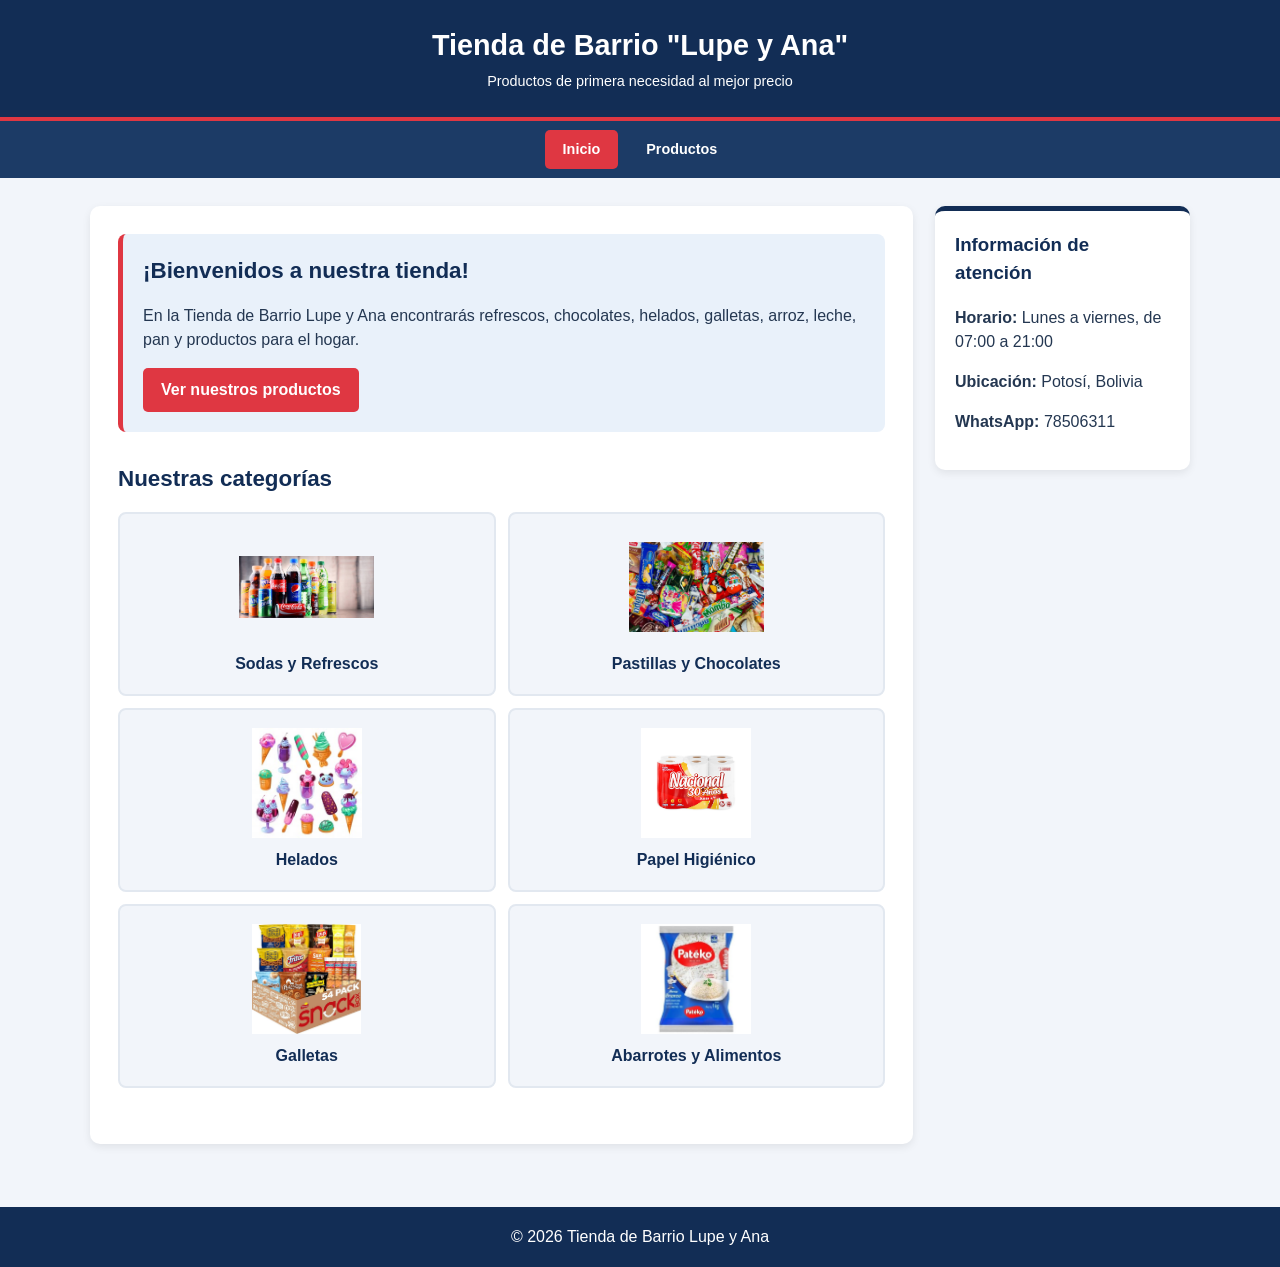
<file: index.html>
<!DOCTYPE html>
<html lang="es">
<head>
<meta charset="utf-8"/>
<meta content="width=device-width, initial-scale=1.0" name="viewport"/>
<title>Inicio - Tienda de Barrio Lupe y Ana</title>
<link href="css/styles.css" rel="stylesheet"/>
</head>
<body>
<header>
<h1>Tienda de Barrio "Lupe y Ana"</h1>
<p>Productos de primera necesidad al mejor precio</p>
</header>
<nav><ul><li><a class="activo" href="index.html">Inicio</a></li><li><a href="productos.html">Productos</a></li></ul></nav>
<main>
<section class="contenido">
<section class="bienvenida">
<h2>¡Bienvenidos a nuestra tienda!</h2>
<p>En la Tienda de Barrio Lupe y Ana encontrarás refrescos, chocolates, helados, galletas, arroz, leche, pan y productos para el hogar.</p>
<a class="boton" href="productos.html">Ver nuestros productos</a>
</section>
<section class="seccion-categorias"><h2>Nuestras categorías</h2><div class="categorias-inicio">
<a href="productos.html#sodas"><img alt="Imagen de sodas y refrescos" loading="lazy" src="assets/img/imagen_de_sodas.jpg"/><span>Sodas y Refrescos</span></a>
<a href="productos.html#dulces"><img alt="Imagen de pastillas y chocolates" loading="lazy" src="assets/img/imagen_chocolates_dulces.jpg"/><span>Pastillas y Chocolates</span></a>
<a href="productos.html#helados"><img alt="Imagen de helados" loading="lazy" src="assets/img/imagen_de_helados.jpg"/><span>Helados</span></a>
<a href="productos.html#papel"><img alt="Imagen de papel higiénico" loading="lazy" src="assets/img/imagen_papel.jpg"/><span>Papel Higiénico</span></a>
<a href="productos.html#galletas"><img alt="Imagen de galletas" loading="lazy" src="assets/img/imagen_galletas_saladas_dulces.jpg"/><span>Galletas</span></a>
<a href="productos.html#abarrotes"><img alt="Abarrotes y alimentos" loading="lazy" src="assets/img/imagen_de_arroz1k.jpg"/><span>Abarrotes y Alimentos</span></a></div></section>
</section>
<aside>
<h3>Información de atención</h3>
<p><strong>Horario:</strong> Lunes a viernes, de 07:00 a 21:00</p>
<p><strong>Ubicación:</strong> Potosí, Bolivia</p>
<p><strong>WhatsApp:</strong> 78506311</p>

</aside>
</main>
<footer>
<p>© 2026 Tienda de Barrio Lupe y Ana</p>
</footer>
</body>
</html>
</file>
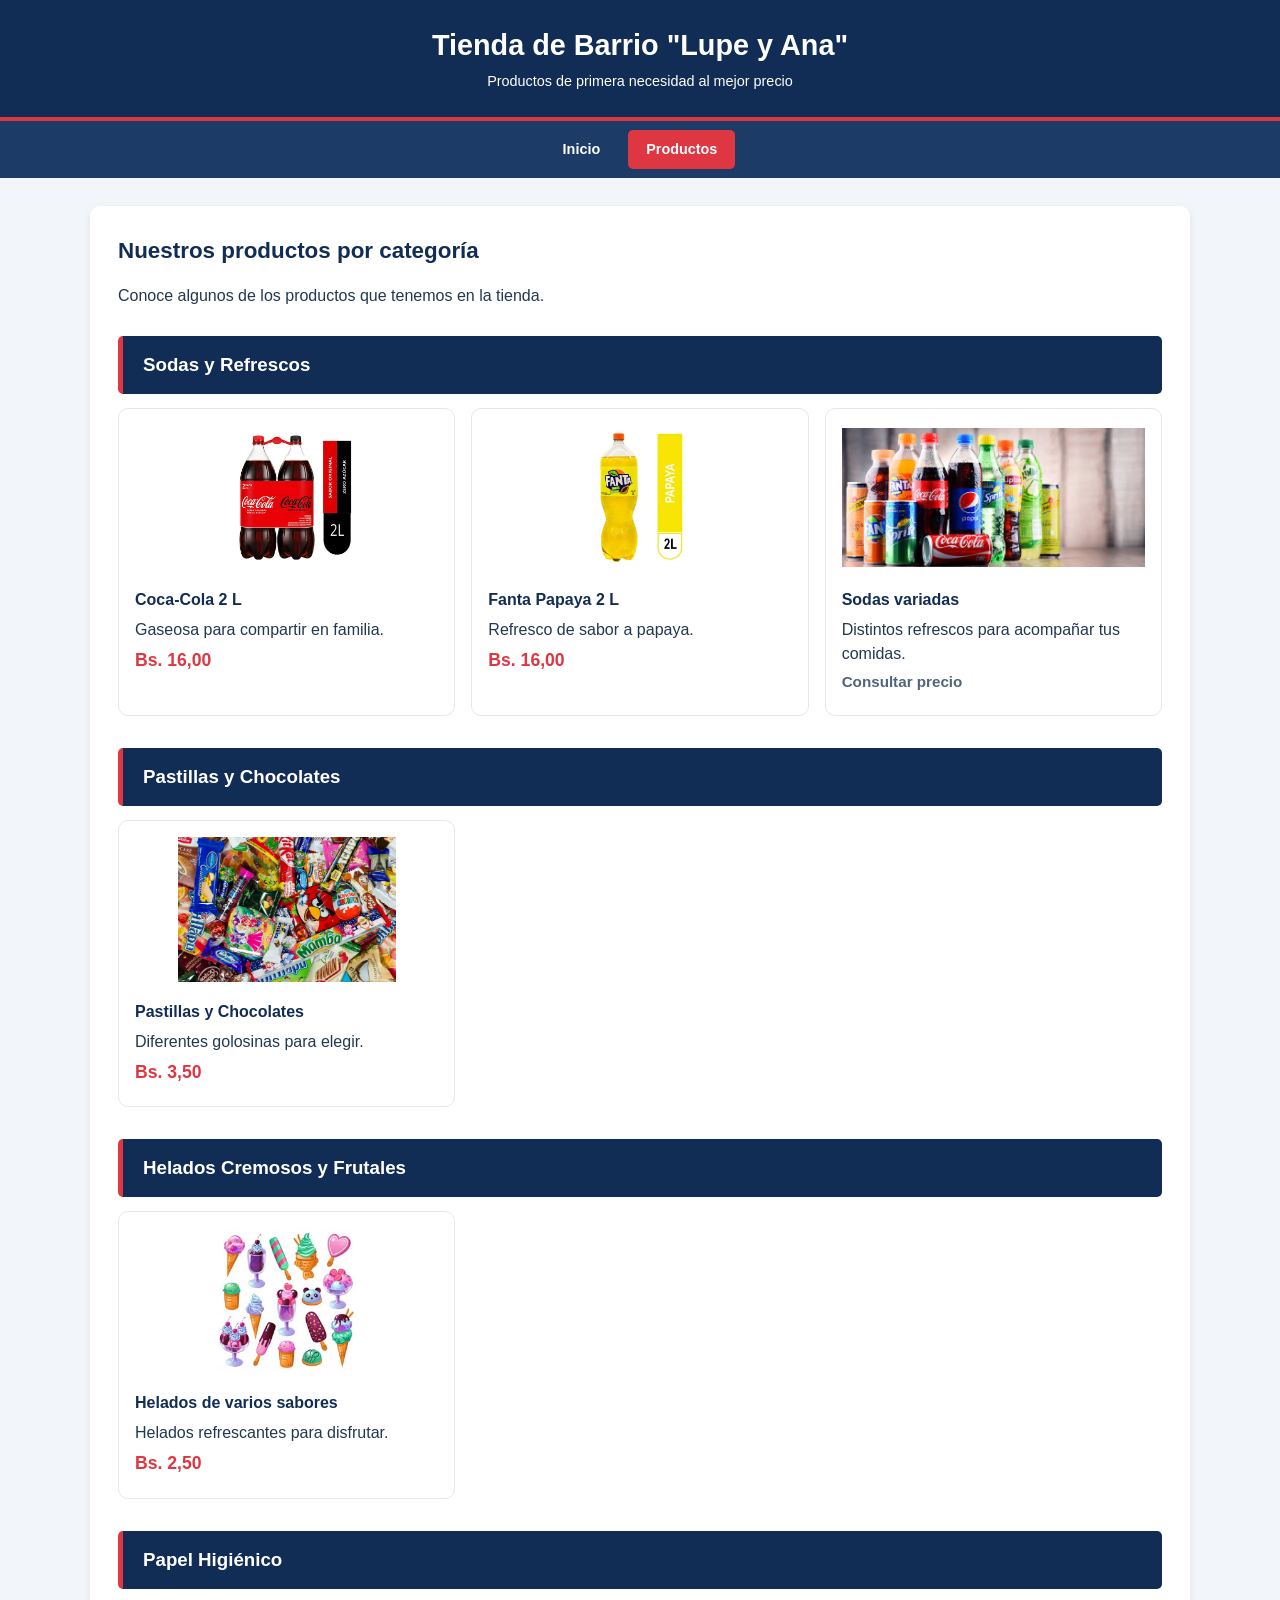
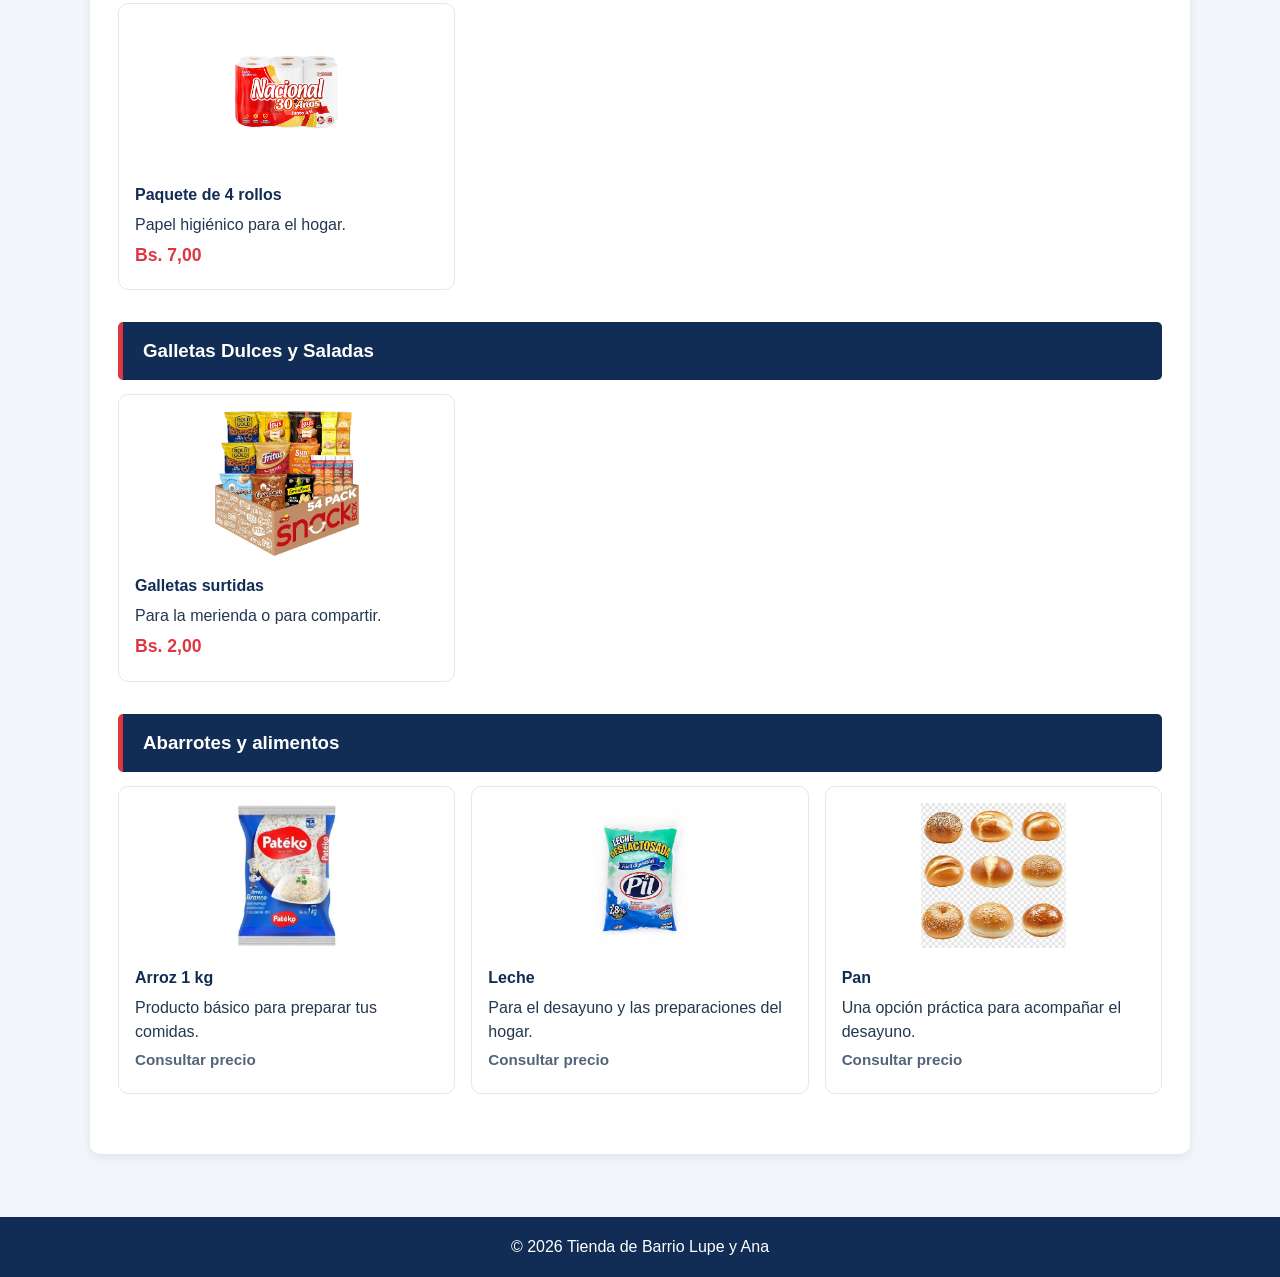
<file: productos.html>
<!DOCTYPE html>
<html lang="es">
<head>
<meta charset="utf-8"/>
<meta content="width=device-width, initial-scale=1.0" name="viewport"/>
<title>Productos - Tienda de Barrio Lupe y Ana</title>
<link href="css/styles.css" rel="stylesheet"/>
</head>
<body>
<header>
<h1>Tienda de Barrio "Lupe y Ana"</h1>
<p>Productos de primera necesidad al mejor precio</p>
</header>
<nav><ul><li><a href="index.html">Inicio</a></li><li><a class="activo" href="productos.html">Productos</a></li></ul></nav>
<main>
<section class="contenido">
<h2>Nuestros productos por categoría</h2>
<p>Conoce algunos de los productos que tenemos en la tienda.</p>
<section class="grupo-categoria" id="sodas"><div class="banner-categoria"><h3>Sodas y Refrescos</h3></div><div class="grid-productos">
<article class="producto">
<img alt="Coca-Cola de 2 litros" src="assets/img/imagen_coca2L.jpg"/>
<div class="info-producto">
<h3>Coca-Cola 2 L</h3>
<p>Gaseosa para compartir en familia.</p>
<p class="precio">Bs. 16,00</p>
</div>
</article>
<article class="producto">
<img alt="Fanta Papaya de 2 litros" src="assets/img/imagen_fanta_papaya2L.jpg"/>
<div class="info-producto">
<h3>Fanta Papaya 2 L</h3>
<p>Refresco de sabor a papaya.</p>
<p class="precio">Bs. 16,00</p>
</div>
</article>
<article class="producto"><img alt="Variedad de sodas y refrescos" loading="lazy" src="assets/img/imagen_de_sodas.jpg"/><div class="info-producto"><h3>Sodas variadas</h3><p>Distintos refrescos para acompañar tus comidas.</p><p class="precio precio-pendiente">Consultar precio</p></div></article></div></section>
<section class="grupo-categoria" id="dulces"><div class="banner-categoria"><h3>Pastillas y Chocolates</h3></div><div class="grid-productos">
<article class="producto">
<img alt="Pastillas y chocolates" src="assets/img/imagen_chocolates_dulces.jpg"/>
<div class="info-producto">
<h3>Pastillas y Chocolates</h3>
<p>Diferentes golosinas para elegir.</p>
<p class="precio">Bs. 3,50</p>
</div>
</article>
</div></section>
<section class="grupo-categoria" id="helados"><div class="banner-categoria"><h3>Helados Cremosos y Frutales</h3></div><div class="grid-productos">
<article class="producto">
<img alt="Helados de varios sabores" src="assets/img/imagen_de_helados.jpg"/>
<div class="info-producto">
<h3>Helados de varios sabores</h3>
<p>Helados refrescantes para disfrutar.</p>
<p class="precio">Bs. 2,50</p>
</div>
</article>
</div></section>
<section class="grupo-categoria" id="papel"><div class="banner-categoria"><h3>Papel Higiénico</h3></div><div class="grid-productos">
<article class="producto">
<img alt="Paquete de papel higiénico" src="assets/img/imagen_papel.jpg"/>
<div class="info-producto">
<h3>Paquete de 4 rollos</h3>
<p>Papel higiénico para el hogar.</p>
<p class="precio">Bs. 7,00</p>
</div>
</article>
</div></section>
<section class="grupo-categoria" id="galletas"><div class="banner-categoria"><h3>Galletas Dulces y Saladas</h3></div><div class="grid-productos">
<article class="producto">
<img alt="Galletas surtidas" src="assets/img/imagen_galletas_saladas_dulces.jpg"/>
<div class="info-producto">
<h3>Galletas surtidas</h3>
<p>Para la merienda o para compartir.</p>
<p class="precio">Bs. 2,00</p>
</div>
</article>
</div></section>
<section class="grupo-categoria" id="abarrotes"><div class="banner-categoria"><h3>Abarrotes y alimentos</h3></div><div class="grid-productos"><article class="producto"><img alt="Bolsa de arroz de un kilogramo" loading="lazy" src="assets/img/imagen_de_arroz1k.jpg"/><div class="info-producto"><h3>Arroz 1 kg</h3><p>Producto básico para preparar tus comidas.</p><p class="precio precio-pendiente">Consultar precio</p></div></article><article class="producto"><img alt="Leche en envase" loading="lazy" src="assets/img/imagen_de_leche.jpg"/><div class="info-producto"><h3>Leche</h3><p>Para el desayuno y las preparaciones del hogar.</p><p class="precio precio-pendiente">Consultar precio</p></div></article><article class="producto"><img alt="Pan para consumir en el hogar" loading="lazy" src="assets/img/imagen_de_pan.jpg"/><div class="info-producto"><h3>Pan</h3><p>Una opción práctica para acompañar el desayuno.</p><p class="precio precio-pendiente">Consultar precio</p></div></article></div></section></section>
</main>
<footer><p>© 2026 Tienda de Barrio Lupe y Ana</p></footer>
</body>
</html>
</file>
<file: css/styles.css>
/* PARTE 1 - TIENDA DE BARRIO LUPE Y ANA */
/* Solo HTML y CSS, sin Bootstrap ni JavaScript */
:root {
    --azul-oscuro: #122d55;
    --azul-menu: #1c3b66;
    --rojo: #df3742;
    --fondo: #f2f5fa;
    --texto: #243751;
    --borde: #e2e8f0;
}

* { box-sizing: border-box; }
html { scroll-behavior: smooth; }
body {
    margin: 0;
    background: var(--fondo);
    color: var(--texto);
    font-family: Arial, Helvetica, sans-serif;
    line-height: 1.5;
}
img { max-width: 100%; height: auto; }
a { color: inherit; }
h1, h2, h3 { color: var(--azul-oscuro); }

/* ENCABEZADO */
header {
    padding: 24px 20px;
    text-align: center;
    background: var(--azul-oscuro);
    color: #fff;
    border-bottom: 4px solid var(--rojo);
}
header h1 { color: #fff; margin: 0 0 4px; font-size: 1.8rem; }
header p { margin: 0; font-size: 0.9rem; }

/* MENU CON DOS ENLACES */
nav { background: var(--azul-menu); }
nav ul {
    display: flex;
    justify-content: center;
    flex-wrap: wrap;
    gap: 10px;
    padding: 9px 20px;
    margin: 0;
    list-style: none;
}
nav a {
    display: block;
    padding: 9px 18px;
    border-radius: 5px;
    color: white;
    text-decoration: none;
    font-size: 0.9rem;
    font-weight: bold;
}
nav a:hover, nav a.activo, nav a:focus-visible {
    background: var(--rojo);
    color: white;
}

/* CONTENIDO Y PANEL LATERAL */
main {
    display: flex;
    align-items: flex-start;
    gap: 22px;
    width: min(1100px, calc(100% - 40px));
    min-height: 300px;
    margin: 28px auto;
}
.contenido {
    flex: 1;
    min-width: 0;
    background: #fff;
    padding: 28px;
    border-radius: 10px;
    box-shadow: 0 3px 8px rgba(0, 0, 0, 0.08);
}
main h2 { margin: 0 0 16px; font-size: 1.4rem; }
section { margin-bottom: 28px; }
aside {
    flex: 0 0 255px;
    padding: 20px;
    background: white;
    border-top: 5px solid var(--azul-oscuro);
    border-radius: 10px;
    box-shadow: 0 3px 8px rgba(0, 0, 0, 0.08);
}
aside h3 { margin-top: 0; }

/* BIENVENIDA */
.bienvenida {
    padding: 20px;
    background: #e9f1fa;
    border-left: 5px solid var(--rojo);
    border-radius: 8px;
    margin-bottom: 30px;
}
.boton {
    display: inline-block;
    padding: 10px 18px;
    border-radius: 5px;
    background: var(--rojo);
    color: #fff;
    text-decoration: none;
    font-weight: bold;
}
.boton:hover { background: #b92832; }

/* CATEGORIAS DEL INICIO */
.categorias-inicio {
    display: grid;
    grid-template-columns: repeat(2, minmax(0, 1fr));
    gap: 12px;
}
.categorias-inicio a {
    display: flex;
    flex-direction: column;
    align-items: center;
    justify-content: center;
    gap: 10px;
    padding: 18px;
    border: 2px solid var(--borde);
    border-radius: 8px;
    background: var(--fondo);
    color: var(--azul-oscuro);
    text-align: center;
    text-decoration: none;
    font-weight: bold;
}
.categorias-inicio a:hover { border-color: var(--rojo); }
.categorias-inicio img {
    width: 135px;
    height: 110px;
    object-fit: contain;
}

/* PRODUCTOS */
.banner-categoria {
    margin: 28px 0 14px;
    padding: 15px 20px;
    background: var(--azul-oscuro);
    border-left: 5px solid var(--rojo);
    border-radius: 5px;
}
.banner-categoria h3 { margin: 0; color: #fff; }
.grid-productos {
    display: grid;
    grid-template-columns: repeat(3, minmax(0, 1fr));
    gap: 16px;
}
.producto {
    min-width: 0;
    display: flex;
    flex-direction: column;
    padding: 16px;
    background: white;
    border: 1px solid var(--borde);
    border-radius: 10px;
}
.producto img {
    width: 100%;
    height: 145px;
    object-fit: contain;
    margin-bottom: 12px;
}
.producto h3 { margin: 6px 0; font-size: 1rem; }
.producto p { margin: 5px 0; }
.info-producto { flex: 1; }
.precio { color: var(--rojo); font-weight: bold; font-size: 1.1rem; }
.precio-pendiente { color: #52647b; font-size: 0.95rem; }
.grupo-categoria { margin-bottom: 32px; }

/* PIE DE PAGINA */
footer {
    padding: 18px 20px;
    margin-top: 35px;
    background: var(--azul-oscuro);
    color: #fff;
    text-align: center;
}
footer p { margin: 0; }
a:focus-visible { outline: 3px solid var(--rojo); outline-offset: 3px; }

/* DISEÑO PARA CELULARES Y TABLETAS */
@media (max-width: 850px) {
    main { flex-direction: column; }
    aside { width: 100%; flex: auto; }
    .grid-productos { grid-template-columns: repeat(2, minmax(0, 1fr)); }
}
@media (max-width: 600px) {
    header h1 { font-size: 1.4rem; }
    main { width: calc(100% - 24px); margin: 18px auto; }
    .contenido { padding: 18px; }
    .categorias-inicio, .grid-productos { grid-template-columns: 1fr; }
}
</file>
